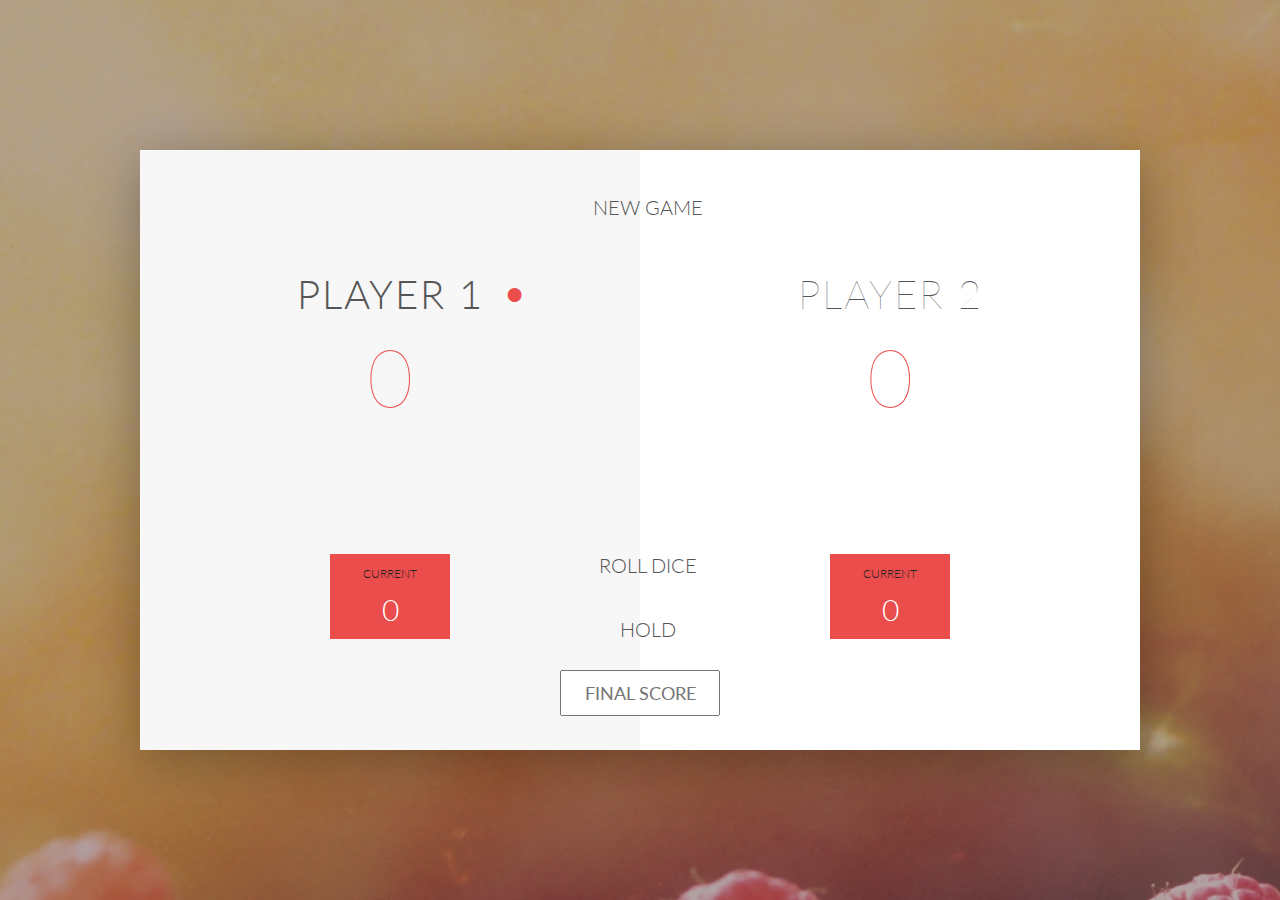
<file: Mini Project/index1.html>
<!DOCTYPE html>
<html lang="en">
    <head>
        <meta charset="UTF-8">
        <link href="https://fonts.googleapis.com/css?family=Lato:100,300,600" rel="stylesheet" type="text/css">
        <link href="http://code.ionicframework.com/ionicons/2.0.1/css/ionicons.min.css" rel="stylesheet" type="text/css">
        <link type="text/css" rel="stylesheet" href="style.css">
        
        <title>Pig Game</title>
    </head>

    <body>
        <div class="wrapper clearfix">
            <div class="player-0-panel active">
                <div class="player-name" id="name-0">Player 1</div>
                <div class="player-score" id="score-0">43</div>
                <div class="player-current-box">
                    <div class="player-current-label">Current</div>
                    <div class="player-current-score" id="current-0">11</div>
                </div>
            </div>
            
            <div class="player-1-panel">
                <div class="player-name" id="name-1">Player 2</div>
                <div class="player-score" id="score-1">72</div>
                <div class="player-current-box">
                    <div class="player-current-label">Current</div>
                    <div class="player-current-score" id="current-1">0</div>
                </div>
            </div>
            
            <button class="btn-new"><i class="ion-ios-plus-outline"></i>New game</button>
            <button class="btn-roll"><i class="ion-ios-loop"></i>Roll dice</button>
            <button class="btn-hold"><i class="ion-ios-download-outline"></i>Hold</button>
            
            <input type="text" placeholder="Final score" class="final-score">
            
            <img src="dice-5.png" alt="Dice" class="dice" id="dice-1">
            <img src="dice-5.png" alt="Dice" class="dice" id="dice-2">
        </div>
        
        <script src="app.js"></script>
    </body>
</html>
</file>
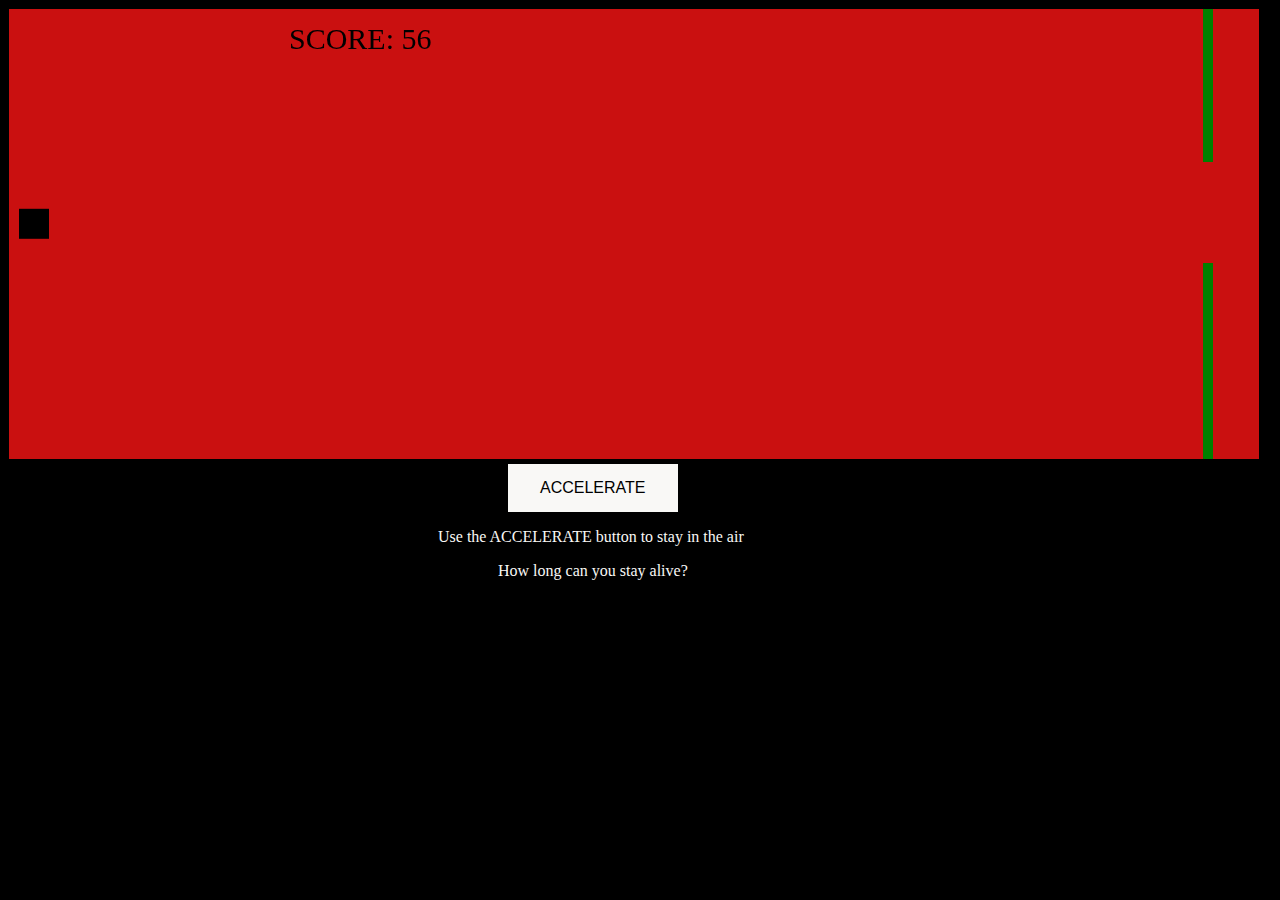
<file: Mini Project/index2.html>
<!DOCTYPE html>
<html>
<head>
    <title>Block Jump Game</title>
<meta name="viewport" content="width=device-width, initial-scale=1.0"/>
<style>
canvas {
    border:1px solid #000000;
    background-color: #ca1010;
}
body{
    background-color: #000000;
}
</style>
</head>
<body onload="startGame()">
<script>

var myGamePiece;
var myObstacles = [];
var myScore;

function startGame() {
    myGamePiece = new component(30, 30, "black", 10, 120);
    myGamePiece.gravity = 0.05;
    myScore = new component("30px", "Consolas", "black", 280, 40, "text");
    myGameArea.start();
}

var myGameArea = {
    canvas : document.createElement("canvas"),
    start : function() {
        this.canvas.width = 1250;
        this.canvas.height = 450;
        this.context = this.canvas.getContext("2d");
        document.body.insertBefore(this.canvas, document.body.childNodes[0]);
        this.frameNo = 0;
        this.interval = setInterval(updateGameArea, 12);
        },
    clear : function() {
        this.context.clearRect(0, 0, this.canvas.width, this.canvas.height);
    }
}

function component(width, height, color, x, y, type) {
    this.type = type;
    this.score = 0;
    this.width = width;
    this.height = height;
    this.speedX = 0;
    this.speedY = 0;    
    this.x = x;
    this.y = y;
    this.gravity = 0;
    this.gravitySpeed = 0;
    this.update = function() {
        ctx = myGameArea.context;
        if (this.type == "text") {
            ctx.font = this.width + " " + this.height;
            ctx.fillStyle = color;
            ctx.fillText(this.text, this.x, this.y);
        } else {
            ctx.fillStyle = color;
            ctx.fillRect(this.x, this.y, this.width, this.height);
        }
    }
    this.newPos = function() {
        this.gravitySpeed += this.gravity;
        this.x += this.speedX;
        this.y += this.speedY + this.gravitySpeed;
        this.hitBottom();
    }
    this.hitBottom = function() {
        var rockbottom = myGameArea.canvas.height - this.height;
        if (this.y > rockbottom) {
            this.y = rockbottom;
            this.gravitySpeed = 0;
        }
    }
    this.crashWith = function(otherobj) {
        var myleft = this.x;
        var myright = this.x + (this.width);
        var mytop = this.y;
        var mybottom = this.y + (this.height);
        var otherleft = otherobj.x;
        var otherright = otherobj.x + (otherobj.width);
        var othertop = otherobj.y;
        var otherbottom = otherobj.y + (otherobj.height);
        var crash = true;
        if ((mybottom < othertop) || (mytop > otherbottom) || (myright < otherleft) || (myleft > otherright)) {
            crash = false;
        }
        return crash;
    }
}

function updateGameArea() {
    var x, height, gap, minHeight, maxHeight, minGap, maxGap;
    for (i = 0; i < myObstacles.length; i += 1) {
        if (myGamePiece.crashWith(myObstacles[i])) {
            return;
        } 
    }
    myGameArea.clear();
    myGameArea.frameNo += 1;
    if (myGameArea.frameNo == 1 || everyinterval(150)) {
        x = myGameArea.canvas.width;
        minHeight = 20;
        maxHeight = 200;
        height = Math.floor(Math.random()*(maxHeight-minHeight+1)+minHeight);
        minGap = 50;
        maxGap = 200;
        gap = Math.floor(Math.random()*(maxGap-minGap+1)+minGap);
        myObstacles.push(new component(10, height, "green", x, 0));
        myObstacles.push(new component(10, x - height - gap, "green", x, height + gap));
    }
    for (i = 0; i < myObstacles.length; i += 1) {
        myObstacles[i].x += -1;
        myObstacles[i].update();
    }
    myScore.text="SCORE: " + myGameArea.frameNo;
    myScore.update();
    myGamePiece.newPos();
    myGamePiece.update();
}

function everyinterval(n) {
    if ((myGameArea.frameNo / n) % 1 == 0) {return true;}
    return false;
}

function accelerate(n) {
    myGamePiece.gravity = n;
}
</script>
<br>
<button onmousedown="accelerate(-0.2)" onmouseup="accelerate(0.05)" style="margin-left: 500px; background-color: #f9f8f6;border: none;color: rgb(0, 0, 0);padding: 15px 32px;text-align: center;text-decoration: none;display: inline-block;font-size: 16px;">ACCELERATE</button>
<p style="margin-left: 430px;color: #f9f8f6;">Use the ACCELERATE button to stay in the air</p>
<p style="margin-left: 490px;color: #f9f8f6;">How long can you stay alive?</p>
</body>
</html>
</file>
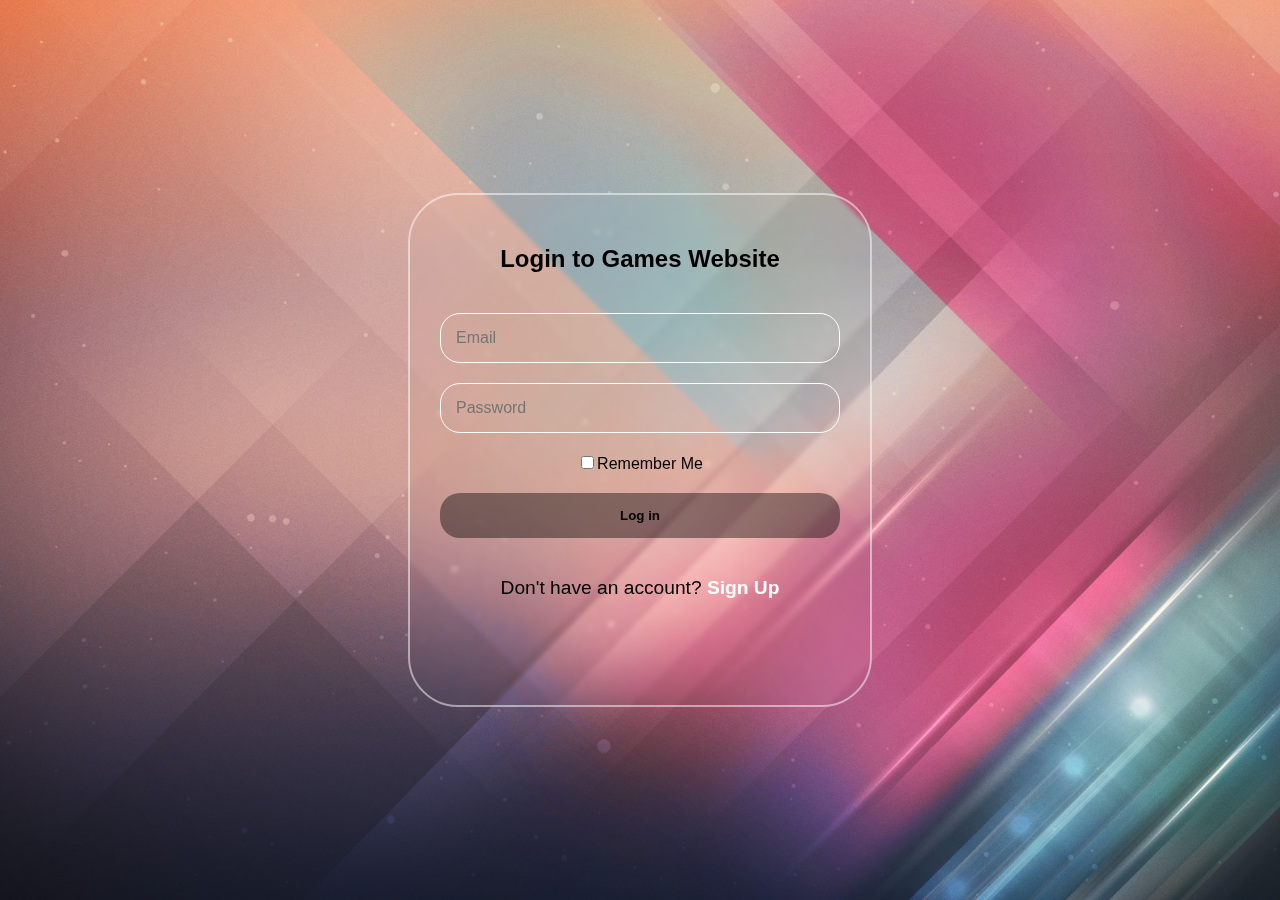
<file: Mini Project/signin.html>
<!DOCTYPE html>
<html lang="en">
<head>
  <meta charset="UTF-8">
  <meta name="viewport" content="width=device-width, initial-scale=1.0">
  <title>Login page</title>
  <link rel="stylesheet" href="main.css">
</head>
<body>
  <div class="container">
    <form class="form" id="usersForm">
      <h2>Login to Games Website</h2>
      <input type="email" placeholder="Email" id="email" required>
      <input type="password" placeholder="Password" required>
      <label for=""><input type="checkbox">Remember Me </label>
      <button type="submit">Log in</button>
        <p>Don't have an account? <a href="signup.html"><b>Sign Up</b></a></p>
    </form>
  </div>
  <script src="scripts.js"></script>
</body>
</html>
</file>
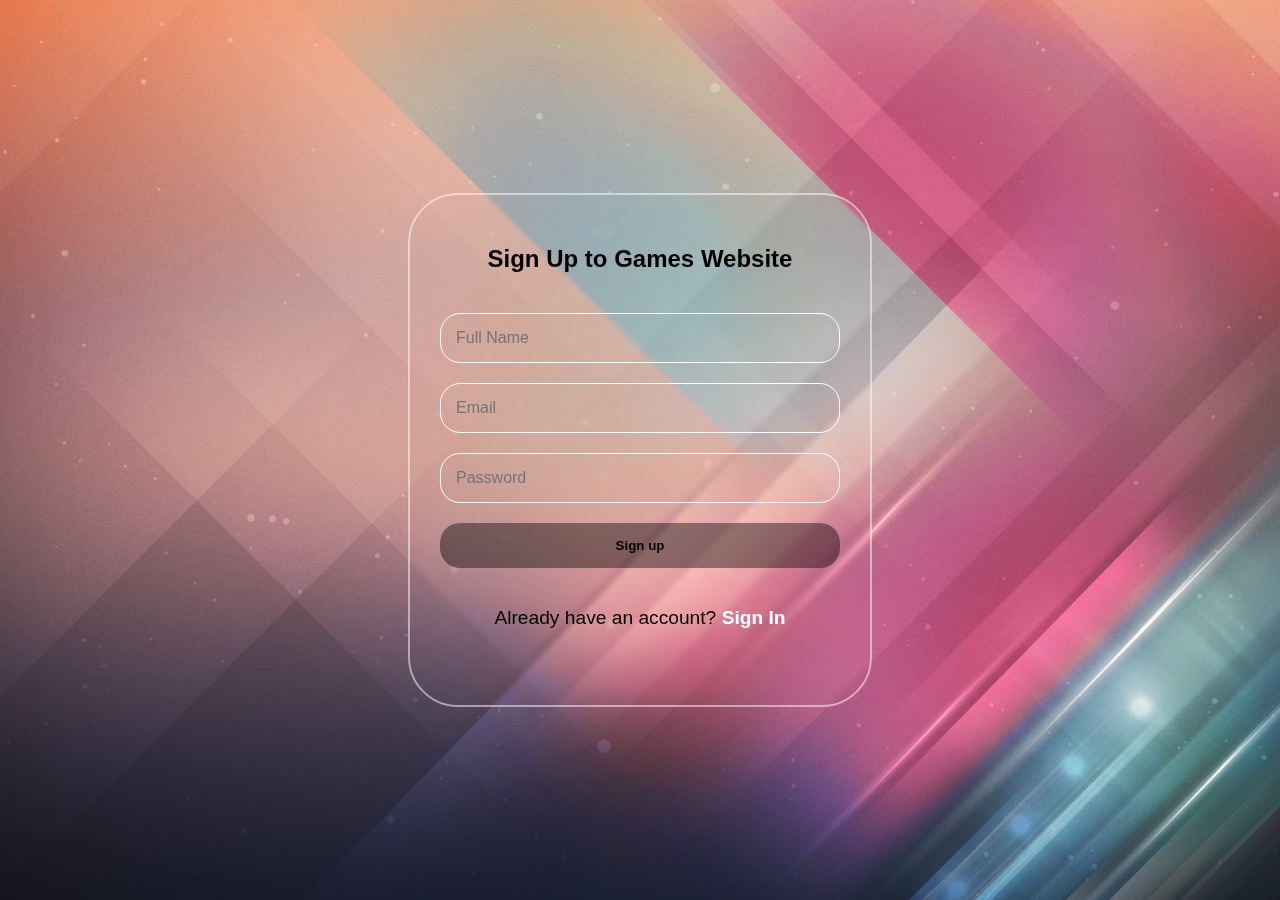
<file: Mini Project/signup.html>
<!DOCTYPE html>
<html lang="en">
<head>
  <meta charset="UTF-8">
  <meta name="viewport" content="width=device-width, initial-scale=1.0">
  <title>Sign Up Page</title>
  <link rel="stylesheet" href="main.css">
</head>
<body>
  <section>
  <div class="container">
    <form class="form" id="userForm">
      <h2>Sign Up to Games Website</h2>
      <input type="text" placeholder="Full Name" id="name" required>
      <input type="email" placeholder="Email" id="email" required>
      <input type="password" placeholder="Password" required>
      <button type="submit">Sign up</button>
        <p>Already have an account? <a href="signin.html"><b>Sign In</b></a></p>
    </form>
  </div>
</section>
<script src="script.js"></script>
</body>
</html>
</file>
<file: Mini Project/style.css>
/**********************************************
*** GENERAL
**********************************************/

.final-score {
    position: absolute;
    left: 50%;
    transform: translateX(-50%);
    top: 520px;
    color: #555;
    font-size: 18px;
    font-family: 'Lato';
    text-align: center;
    padding: 10px;
    width: 160px;
    text-transform: uppercase;
}

.final-score:focus { outline: none; }

#dice-1 { top: 120px; }
#dice-2 { top: 250px; }


* {
    margin: 0;
    padding: 0;
    box-sizing: border-box;
    
}

.clearfix::after {
    content: "";
    display: table;
    clear: both;
}

body {
    background-image: linear-gradient(rgba(62, 20, 20, 0.4), rgba(62, 20, 20, 0.4)), url(back.jpg);
    background-size: cover;
    background-position: center;
    font-family: Lato;
    font-weight: 300;
    position: relative;
    height: 100vh;
    color: #555;
}

.wrapper {
    width: 1000px;
    position: absolute;
    top: 50%;
    left: 50%;
    transform: translate(-50%, -50%);
    background-color: #fff;
    box-shadow: 0px 10px 50px rgba(0, 0, 0, 0.3);
    overflow: hidden;
}

.player-0-panel,
.player-1-panel {
    width: 50%;
    float: left;
    height: 600px;
    padding: 100px;
}



/**********************************************
*** PLAYERS
**********************************************/

.player-name {
    font-size: 40px;
    text-align: center;
    text-transform: uppercase;
    letter-spacing: 2px;
    font-weight: 100;
    margin-top: 20px;
    margin-bottom: 10px;
    position: relative;
}

.player-score {
    text-align: center;
    font-size: 80px;
    font-weight: 100;
    color: #EB4D4D;
    margin-bottom: 130px;
}

.active { background-color: #f7f7f7; }
.active .player-name { font-weight: 300; }

.active .player-name::after {
    content: "\2022";
    font-size: 47px;
    position: absolute;
    color: #EB4D4D;
    top: -7px;
    right: 10px;
    
}

.player-current-box {
    background-color: #EB4D4D;
    color: #fff;
    width: 40%;
    margin: 0 auto;
    padding: 12px;
    text-align: center;
}

.player-current-label {
    text-transform: uppercase;
    margin-bottom: 10px;
    font-size: 12px;
    color: #222;
}

.player-current-score {
    font-size: 30px;
}

button {
    position: absolute;
    width: 200px;
    left: 50%;
    transform: translateX(-50%);
    color: #555;
    background: none;
    border: none;
    font-family: Lato;
    font-size: 20px;
    text-transform: uppercase;
    cursor: pointer;
    font-weight: 300;
    transition: background-color 0.3s, color 0.3s;
}

button:hover { font-weight: 600; }
button:hover i { margin-right: 20px; }

button:focus {
    outline: none;
}

i {
    color: #EB4D4D;
    display: inline-block;
    margin-right: 15px;
    font-size: 32px;
    line-height: 1;
    vertical-align: text-top;
    margin-top: -4px;
    transition: margin 0.3s;
}

.btn-new { top: 45px;}
.btn-roll { top: 403px;}
.btn-hold { top: 467px;}

.dice {
    position: absolute;
    left: 50%;
    top: 178px;
    transform: translateX(-50%);
    height: 100px;
    box-shadow: 0px 10px 60px rgba(0, 0, 0, 0.10);
}

.winner { background-color: #f7f7f7; }
.winner .player-name { font-weight: 300; color: #EB4D4D; }
</file>
<file: Mini Project/main.css>
body {
    font-family: 'Poppins',sans-serif;
    color: #000000;
    margin: 0;
    padding: 0;
    display: flex;
    justify-content: center;
    align-items: center;
    min-height: 100vh;
    background: url('background-image.jpg')no-repeat;
    background-position: center;
    background-size: cover;
  }
  
  .container {
    justify-content: center;
    position: relative;
    align-items: center;
    background: transparent;
    border-radius: 50px;
    padding: 30px;
    height: 450px;
    width: 400px;
    max-width: 400px;
    text-align: center;
    border: 2px solid rgb(255, 255, 255,0.5);
    backdrop-filter: blur(2px);
  }
  
  .form {
    display: flex;
    flex-direction: column;
    gap: 20px;
  }
  
  input {
    font-size: 1em;
    padding: 15px;
    border-radius: 20px;
    background: transparent;
    color: #cc2687;
    border: 1px solid rgba(255, 255, 255, 0.993);
  }
  
  button {
    padding: 15px;
    background-color: #00000067;
    color: #070101;
    font-weight: bold;
    border: none;
    border-radius: 20px;
    cursor: pointer;
    transition: background-color 0.3s;
  }
  
  button:hover {
    background-color: #000000;
    color: #ffffff;
  }


  .form a{
    color: #ffffff;
    text-decoration: none;
  }
  p {
    font-size: 1.2em;
  }

section {
  display: flex;
  justify-content: center;
  align-items: center;
  min-height: 100vh;
  width: 100%;

}
</file>
